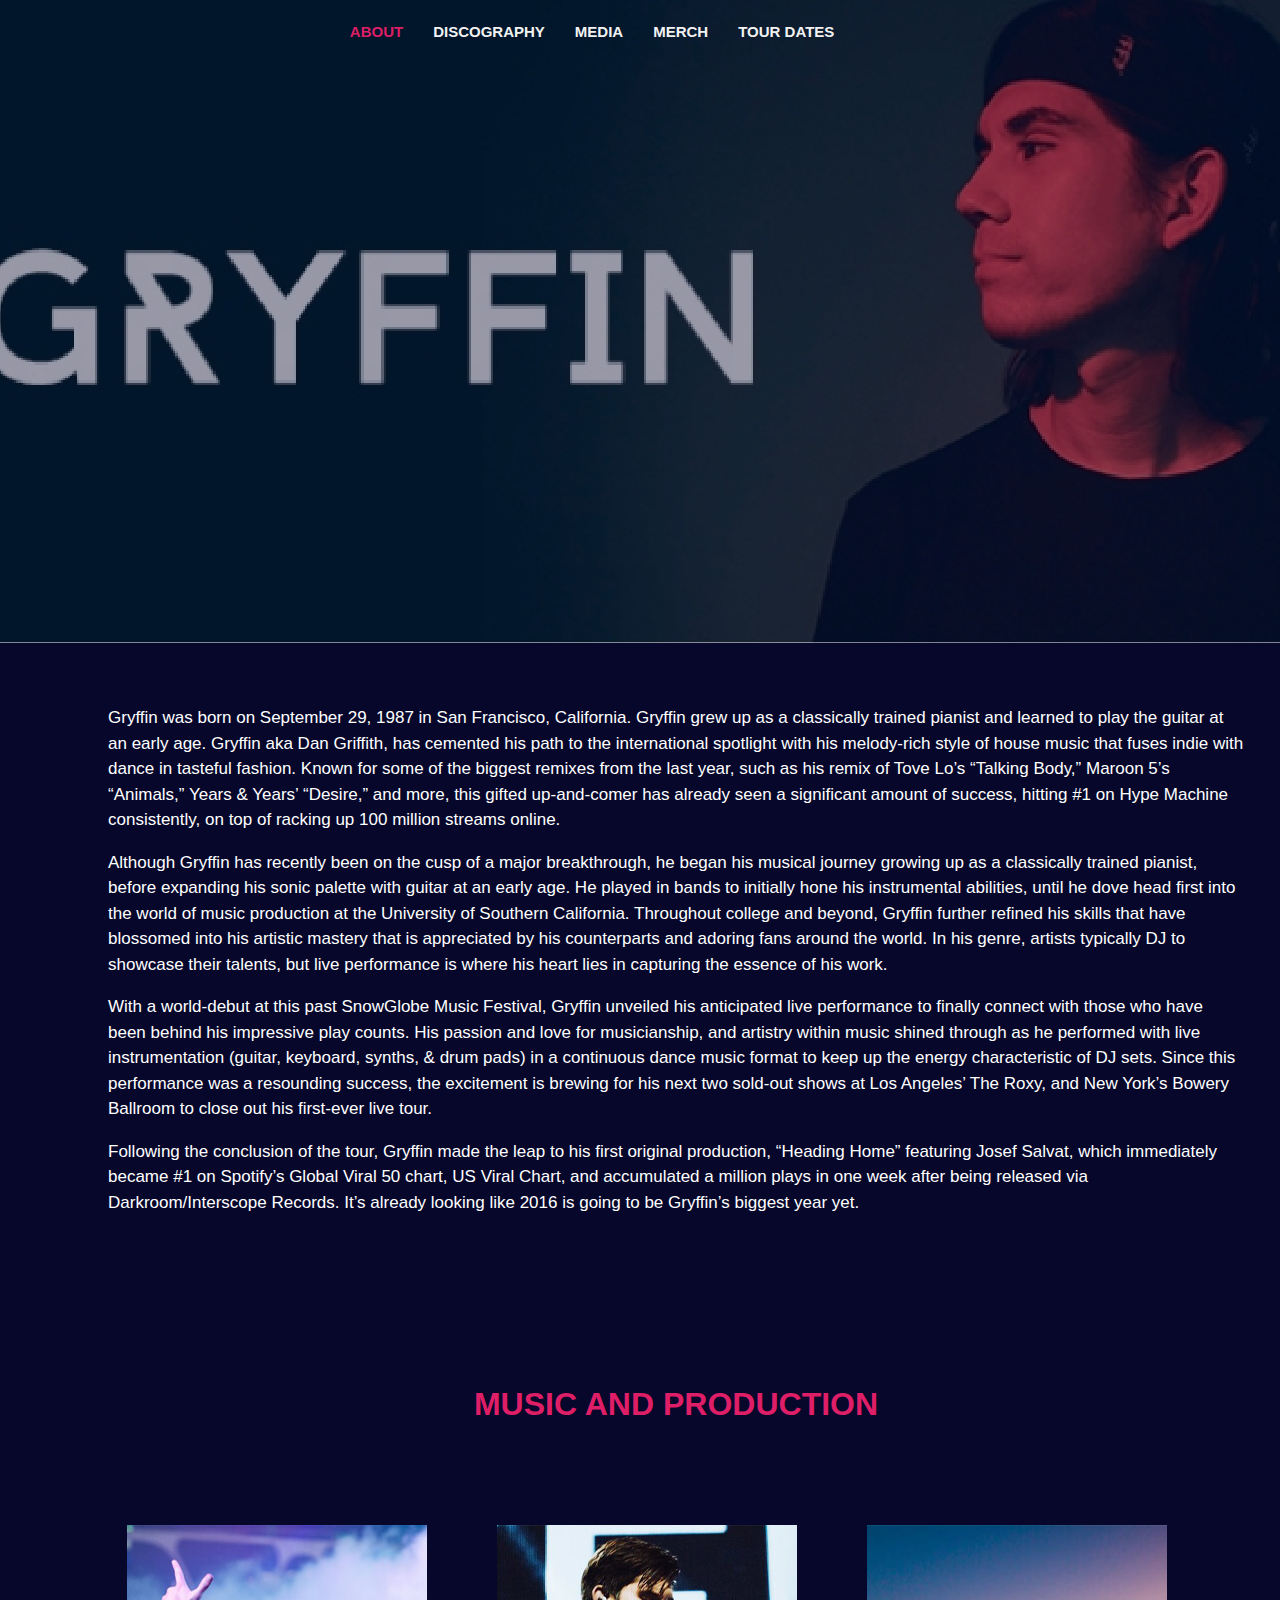
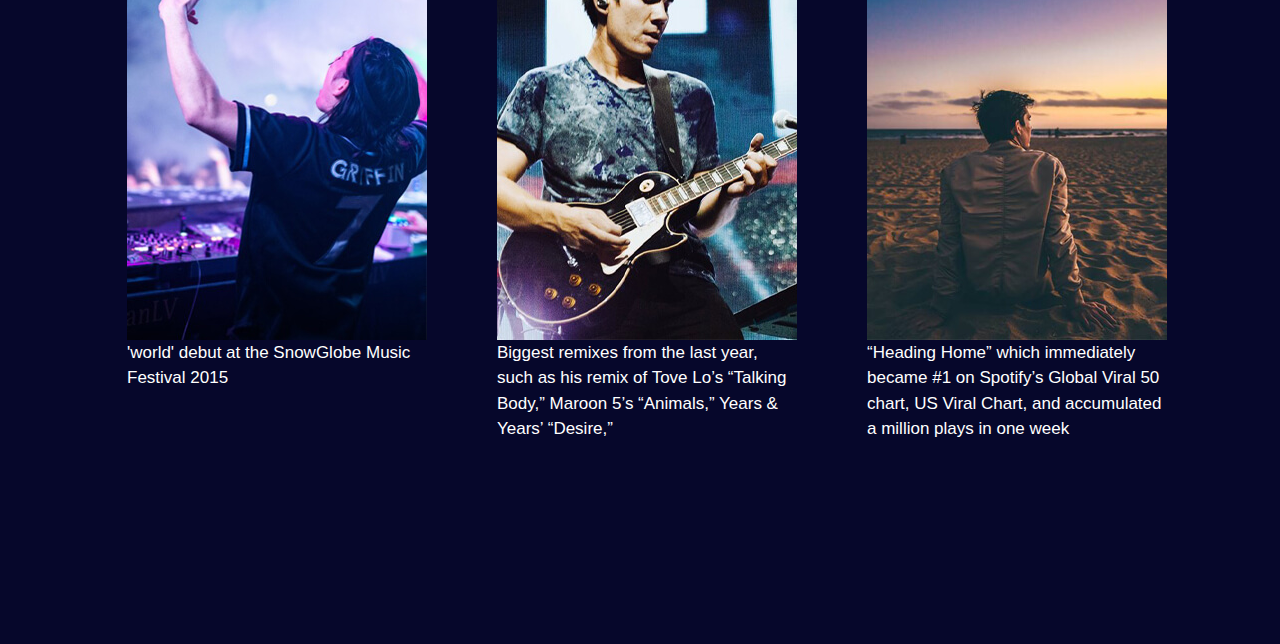
<file: about.html>
<!DOCTYPE html>
<html>
<head>
  <meta charset="UTF-8">
  <title>Gryffin-Music</title>
  <link rel="stylesheet" type="text/css" href="./assets/stylesheets/flexboxgrid.min.css" />
  <link rel="stylesheet" type="text/css" href="./assets/stylesheets/style.css" />
  </head>

<body class="about">
      <div class="container">
          <nav id="MainMenu" class="col-xs-12 col-sm-8">
            <a class="active" href="about.html">ABOUT</a>
            <a href="discography.html">DISCOGRAPHY</a>
            <a href="media.html">MEDIA</a>
            <a href="merch.html">MERCH</a>
            <a href="tour-dates.html">TOUR DATES</a>
          </nav>
        </div>

<main>
  <div class="page-banner">
<img src="./assets/images/About/profileimage-gryffin.jpg" alt="profileimage_gryffin"/>
  </div>


<section>
  <div class="container">
    <div class="body-text">
  <p>
  Gryffin was born on September 29, 1987 in San Francisco, California. Gryffin grew up as a classically trained pianist and learned to play the guitar at an early age. Gryffin aka Dan Griffith, has cemented his path to the international spotlight with his melody-rich style of house music that fuses indie with dance in tasteful fashion. Known for some of the biggest remixes from the last year, such as his remix of Tove Lo’s “Talking Body,” Maroon 5’s “Animals,” Years & Years’ “Desire,” and more, this gifted up-and-comer has already seen a significant amount of success, hitting #1 on Hype Machine consistently, on top of racking up 100 million streams online.</p>
  <p>
    Although Gryffin has recently been on the cusp of a major breakthrough, he began his musical journey growing up as a classically trained pianist, before expanding his sonic palette with guitar at an early age. He played in bands to initially hone his instrumental abilities, until he dove head first into the world of music production at the University of Southern California. Throughout college and beyond, Gryffin further refined his skills that have blossomed into his artistic mastery that is appreciated by his counterparts and adoring fans around the world. In his genre, artists typically DJ to showcase their talents, but live performance is where his heart lies in capturing the essence of his work.</p>
    <p>
      With a world-debut at this past SnowGlobe Music Festival, Gryffin unveiled his anticipated live performance to finally connect with those who have been behind his impressive play counts. His passion and love for musicianship, and artistry within music shined through as he performed with live instrumentation (guitar, keyboard, synths, & drum pads) in a continuous dance music format to keep up the energy characteristic of DJ sets. Since this performance was a resounding success, the excitement is brewing for his next two sold-out shows at Los Angeles’ The Roxy, and New York’s Bowery Ballroom to close out his first-ever live tour.</p>
      <p>
        Following the conclusion of the tour, Gryffin made the leap to his first original production, “Heading Home” featuring Josef Salvat, which immediately became #1 on Spotify’s Global Viral 50 chart, US Viral Chart, and accumulated a million plays in one week after being released via Darkroom/Interscope Records. It’s already looking like 2016 is going to be Gryffin’s biggest year yet.</p>
      </div>
    </div>
  </section>

<section>
  <div class= "container">
    <div class="section-title">
      <h1>MUSIC AND PRODUCTION</h1>
</div>

<div class="row">
  <div class="column">
    <div class= "body-text">
    <p>
    <img src="./assets/images/About/about-page-01.jpg" alt="aboutpage01" style="width:100%">
  'world' debut at the SnowGlobe Music Festival 2015
    </p>
    </div>
  </div>

  <div class="column">
    <div class= "body-text">
    <p>
    <img src="./assets/images/About/about-page-02.jpg" alt="aboutpage02" style="width:100%">
    Biggest remixes from the last year, such as his remix of Tove Lo’s “Talking Body,” Maroon 5’s “Animals,” Years & Years’ “Desire,”
  </p>
    </div>
  </div>
  <div class="column">
    <div class= "body-text">
    <p>
    <img src="./assets/images/About/about-page-03.jpg" alt="aboutpage03" style="width:100%">
     “Heading Home” which immediately became #1 on Spotify’s Global Viral 50 chart, US Viral Chart, and accumulated a million plays in one week
   </p>
     </div>
  </div>
</div>
</section>

</body>
<script src="./assets/javascripts/jquery.min.js"></script>
</html>
</file>
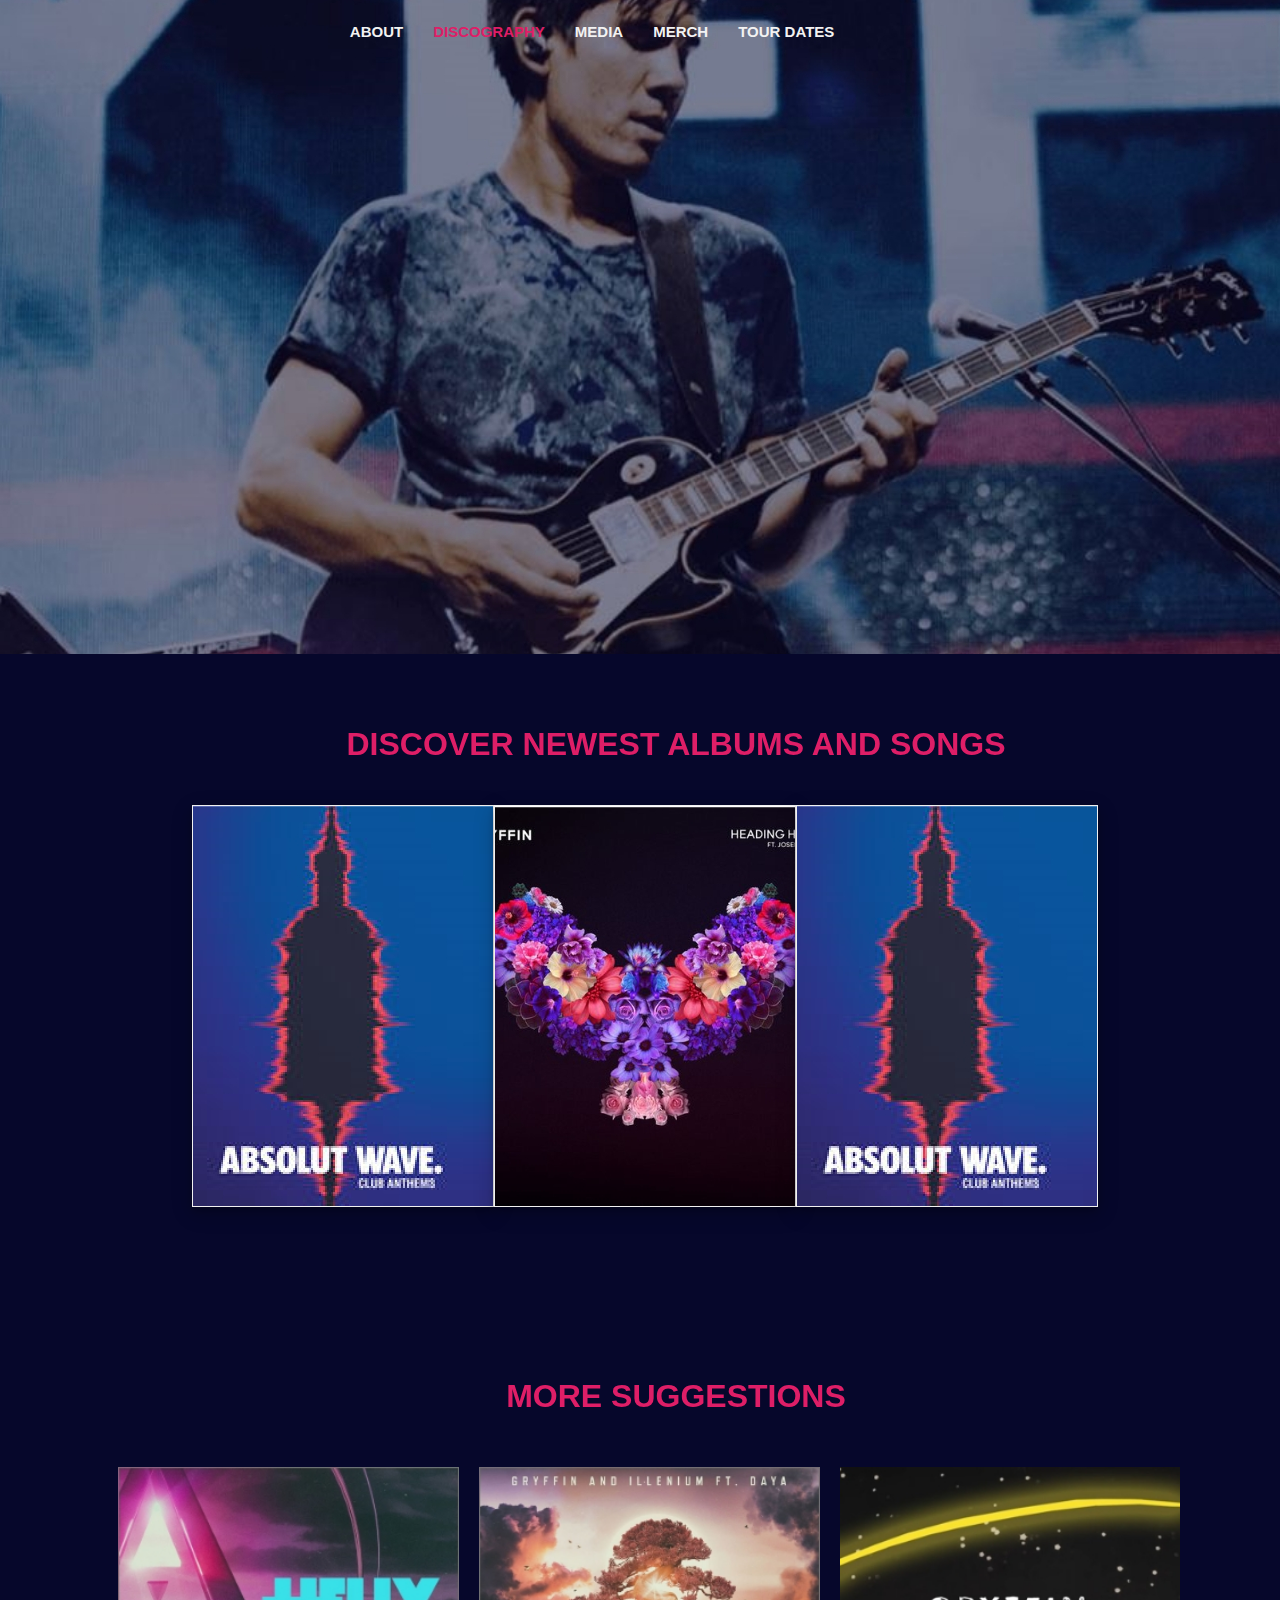
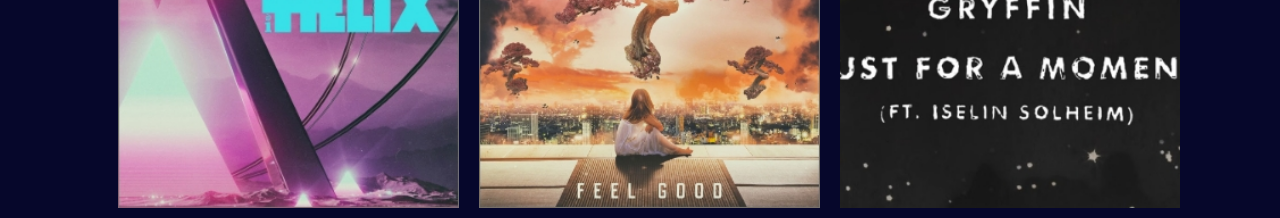
<file: discography.html>
<!DOCTYPE html>
<html>
<head>
  <meta charset="UTF-8">
  <title>Gryffin-Music</title>
  <link rel="stylesheet" type="text/css" href="./assets/stylesheets/flexboxgrid.min.css" />
  <link rel="stylesheet" type="text/css" href="./assets/stylesheets/style.css" />
  <link rel="stylesheet" type="text/css" href="./assets/stylesheets/spotify.css" />
  </head>

  <body class="discography">
      <div class="container">
          <nav id="MainMenu" class="col-xs-12 col-sm-8">
            <a href="about.html">ABOUT</a>
            <a class="active" href="discography.html">DISCOGRAPHY</a>
            <a href="media.html">MEDIA</a>
            <a href="merch.html">MERCH</a>
            <a href="tour-dates.html">TOUR DATES</a>
          </nav>
        </div>
<main>
  <div class="page-banner">
    <img src="./assets/images/discography/banner-1.jpg" alt="discography banner"/>
  </div>

<section>
  <div class="container">
    <div class="section-title">
      <h1>DISCOVER NEWEST ALBUMS AND SONGS</h1>
    </div
  </div>

<div class="row">
<div class="container">
  <div class="flip-card">
    <div class="flip-card-inner">
      <div class="flip-card-front">
        <img src="./assets/images/spotify/spotify-3.jpg" alt="Gravity">
      </div>
      <div class="flip-card-back">
        <iframe src=" https://open.spotify.com/embed/album/4VOj6KgAaOqAUS9bp6z6jp " width="300" height="400" frameborder="0" allowtransparency="true" allow="encrypted-media"></iframe>
      </div>
    </div>
  </div>

  <div class="flip-card">
    <div class="flip-card-inner">
      <div class="flip-card-front">
        <img src="./assets/images/spotify/spotify-2.jpg" alt="Gravity">
      </div>
      <div class="flip-card-back">
        <iframe src=" https://open.spotify.com/embed/album/4VOj6KgAaOqAUS9bp6z6jp " width="300" height="400" frameborder="0" allowtransparency="true" allow="encrypted-media"></iframe>
      </div>
    </div>
  </div>

  <div class="flip-card">
    <div class="flip-card-inner">
      <div class="flip-card-front">
        <img src="./assets/images/spotify/spotify-3.jpg" alt="Gravity">
      </div>
      <div class="flip-card-back">
        <iframe src=" https://open.spotify.com/embed/album/4VOj6KgAaOqAUS9bp6z6jp " width="300" height="400" frameborder="0" allowtransparency="true" allow="encrypted-media"></iframe>
      </div>
    </div>
  </div>
</div>
</div>
</section>


<section>
<div class="container">
<div class="section-title">
  <h1>MORE SUGGESTIONS</h1>
</div>
<div class="column-spotify">
      <img src="./assets/images/spotify/spotify-4.jpg" alt="spotify" style="width:100%">
  </div>

  <div class="column-spotify">
      <img src="./assets/images/spotify/spotify-5.jpg" alt="spotify" style="width:100%">
</div>

<div class="column-spotify">
      <img src="./assets/images/spotify/spotify-6.jpg" alt="spotify" style="width:100%">
  </div>
  </div>
</section>

</body>
<script src="./assets/javascripts/jquery.min.js"></script>
</html>
</file>
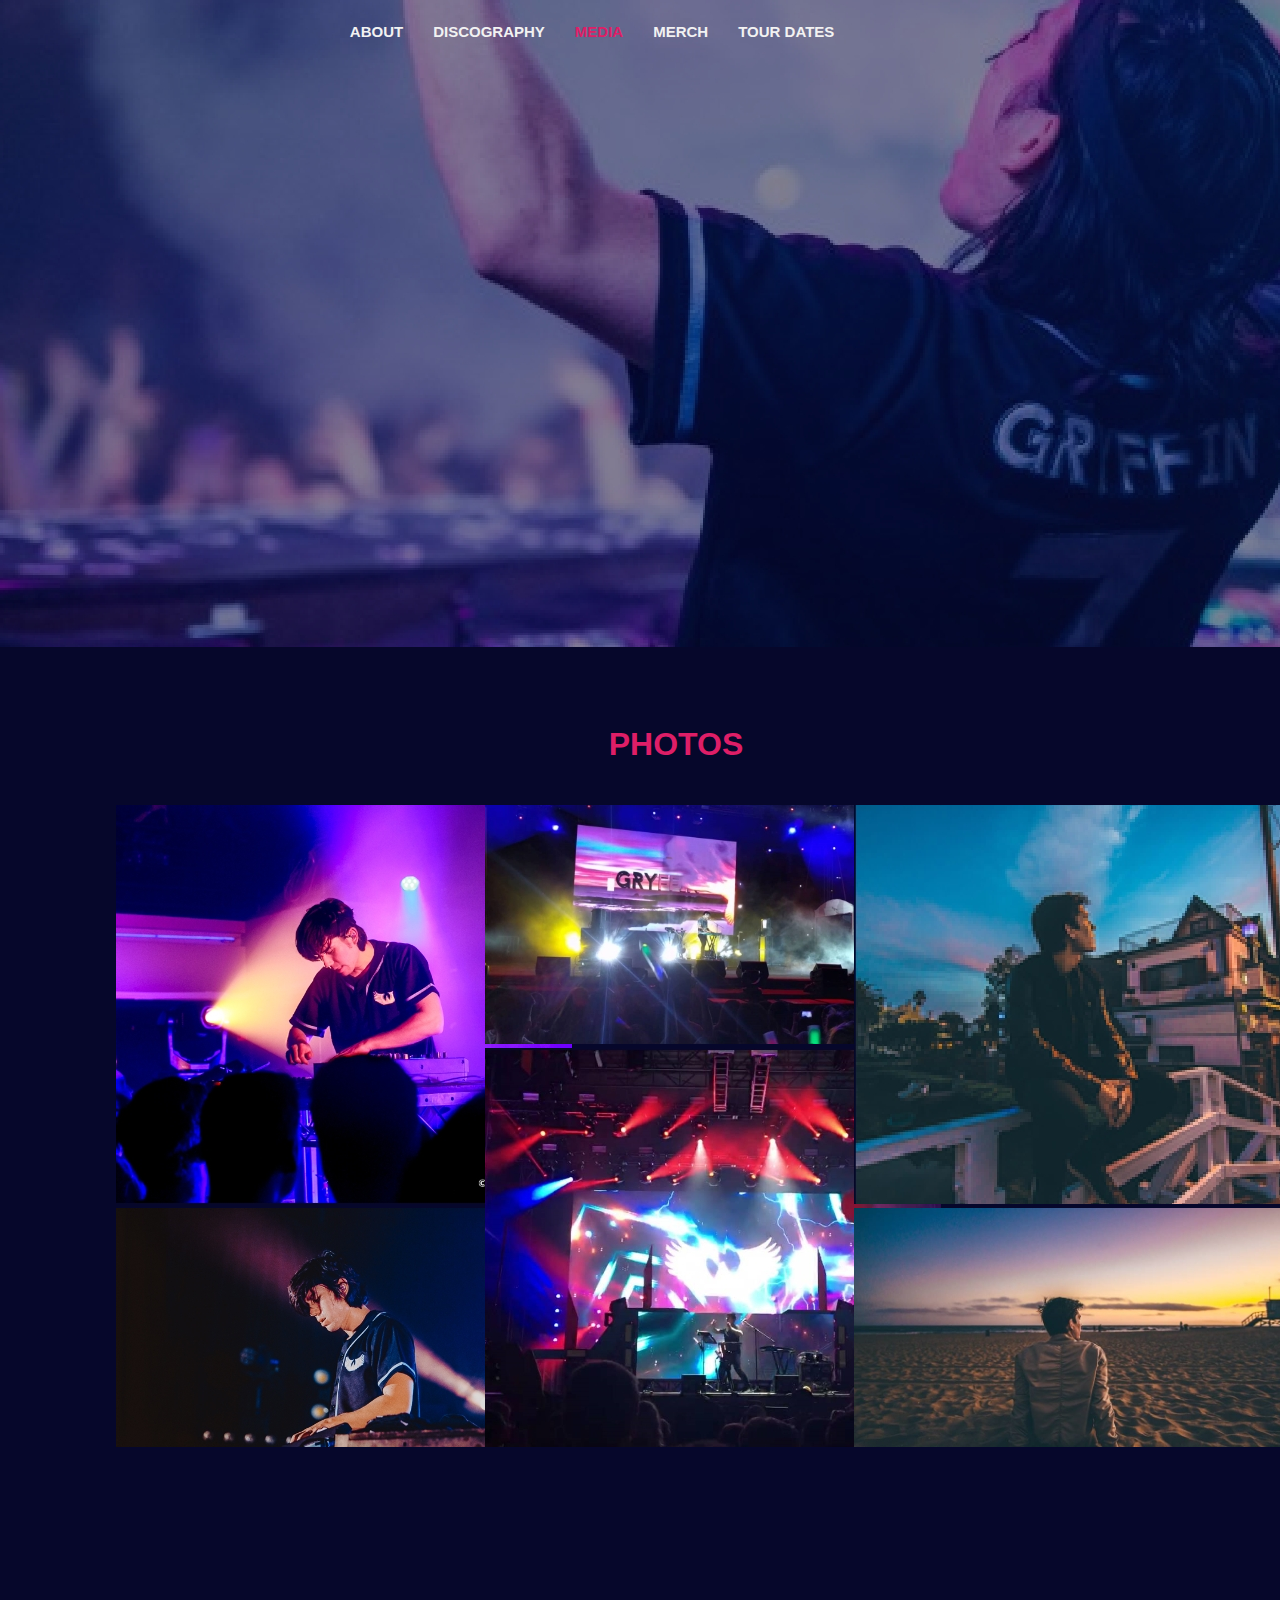
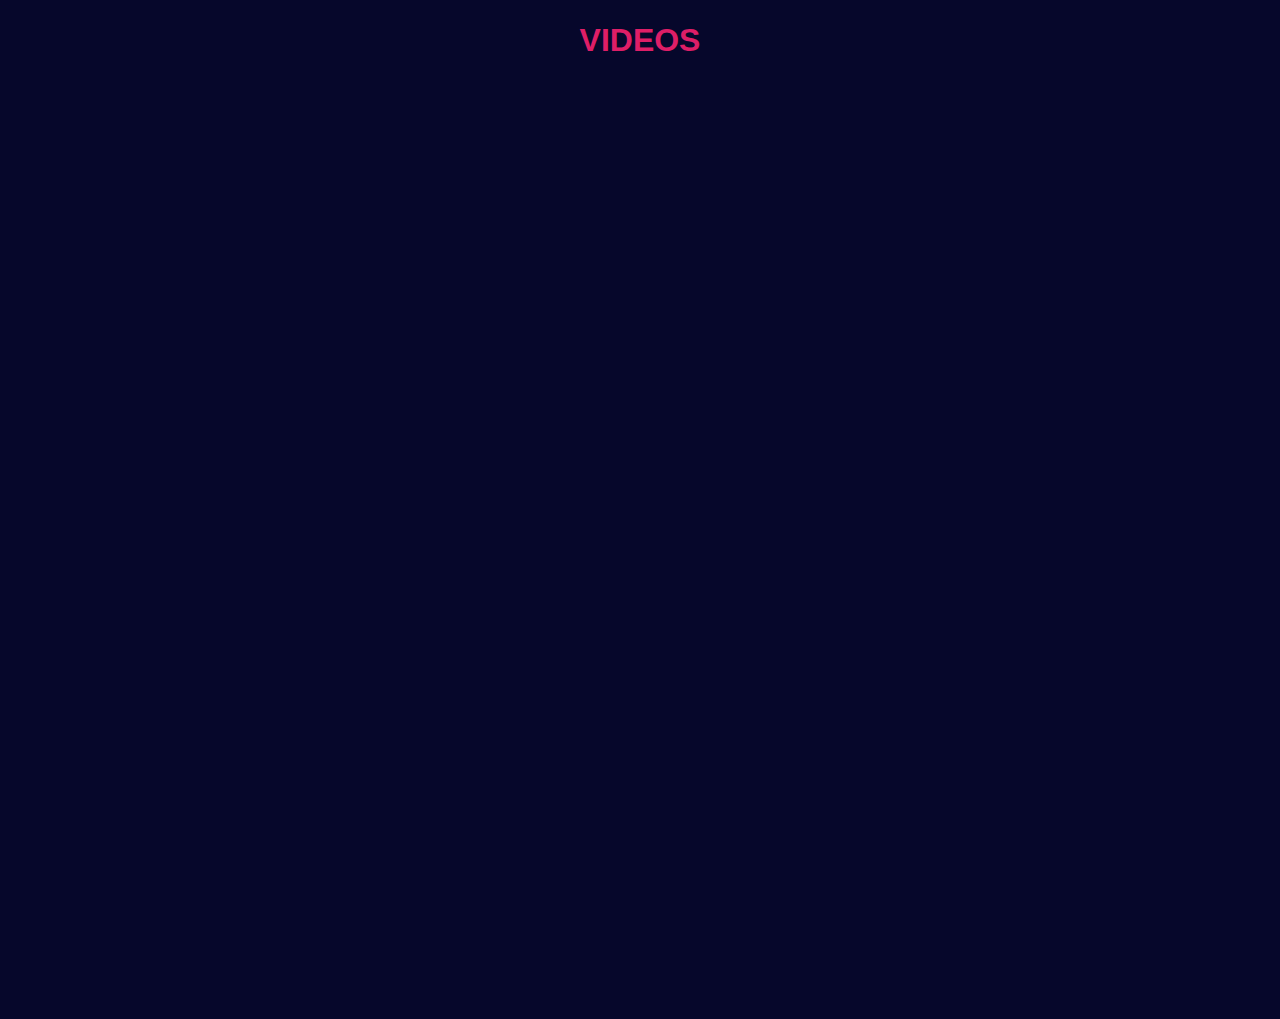
<file: media.html>
<!DOCTYPE html>
<html>
<head>
  <meta charset="UTF-8">
  <title>Gryffin-Music</title>
  <link rel="stylesheet" type="text/css" href="./assets/stylesheets/flexboxgrid.min.css" />
  <link rel="stylesheet" type="text/css" href="./assets/stylesheets/style.css" />
  <link href="./assets/stylesheets/lightbox.min.css" rel="stylesheet" />
  </head>

  <body class="media">
      <div class="container">
          <nav id="MainMenu" class="col-xs-12 col-sm-8">
            <a href="about.html">ABOUT</a>
            <a href="discography.html">DISCOGRAPHY</a>
            <a class="active" href="media.html">MEDIA</a>
            <a href="merch.html">MERCH</a>
            <a href="tour-dates.html">TOUR DATES</a>
          </nav>
      </div>



<main>
  <div class="page-banner">
    <img src="./assets/images/media/media-banner.jpg" alt="media banner"/>
  </div>

<section>
  <div class="container">
    <div class="section-title">
      <h1>PHOTOS</h1>
    </div
  </div>

<div class="row-media">
  <div class="column-media">
        <a href="./assets/images/lightbox/media-1.jpg" data-lightbox="image-1" data-title="image 01">
            <img src="./assets/images/lightbox/media-thumbnail-1.jpg" />
              </a>
      <a href="./assets/images/lightbox/media-2.jpg" data-lightbox="image-2" data-title="image 02">
        <img src="./assets/images/lightbox/media-thumbnail-2.jpg" />
              </a>
</div>

<div class="column-media">
  <a href="./assets/images/lightbox/media-3.jpg" data-lightbox="image-3" data-title="image 03">
      <img src="./assets/images/lightbox/media-thumbnail-3.jpg" />
        </a>

        <a href="./assets/images/lightbox/media-4.jpg" data-lightbox="image-4" data-title="image 04">
            <img src="./assets/images/lightbox/media-thumbnail-4.jpg" />
              </a>
</div>

<div class="column-media">
  <a href="./assets/images/lightbox/media-5.jpg" data-lightbox="image-5" data-title="image 05">
      <img src="./assets/images/lightbox/media-thumbnail-5.jpg" />
        </a>
  <a href="./assets/images/lightbox/media-6.jpg" data-lightbox="image-6" data-title="image 06">
      <img src="./assets/images/lightbox/media-thumbnail-6.jpg" />
        </a>
</div>

</div>
</section>

<div class="section-title">
  <h1>VIDEOS</h1>
</div>

<section>
  <div class="container">
    <iframe width="560" height="315" src="https://www.youtube.com/embed/NgSFun7F8dI" frameborder="0" allow="accelerometer; autoplay; encrypted-media; gyroscope; picture-in-picture" allowfullscreen></iframe>
    <iframe width="560" height="315" src="https://www.youtube.com/embed/QjihRb2E-YA" frameborder="0" allow="accelerometer; autoplay; encrypted-media; gyroscope; picture-in-picture" allowfullscreen></iframe>
    <iframe width="560" height="315" src="https://www.youtube.com/embed/Rj38FIO1OQU" frameborder="0" allow="accelerometer; autoplay; encrypted-media; gyroscope; picture-in-picture" allowfullscreen></iframe>
    <iframe width="560" height="315" src="https://www.youtube.com/embed/5f0j4wMr4UI" frameborder="0" allow="accelerometer; autoplay; encrypted-media; gyroscope; picture-in-picture" allowfullscreen></iframe>
</div>
</section>

  </body>
  <script src="https://code.jquery.com/jquery-3.4.1.min.js" integrity="sha256-CSXorXvZcTkaix6Yvo6HppcZGetbYMGWSFlBw8HfCJo=" crossorigin="anonymous"></script>
  <script src="./assets/javascripts/lightbox.min.js"></script>

  </html>
</file>
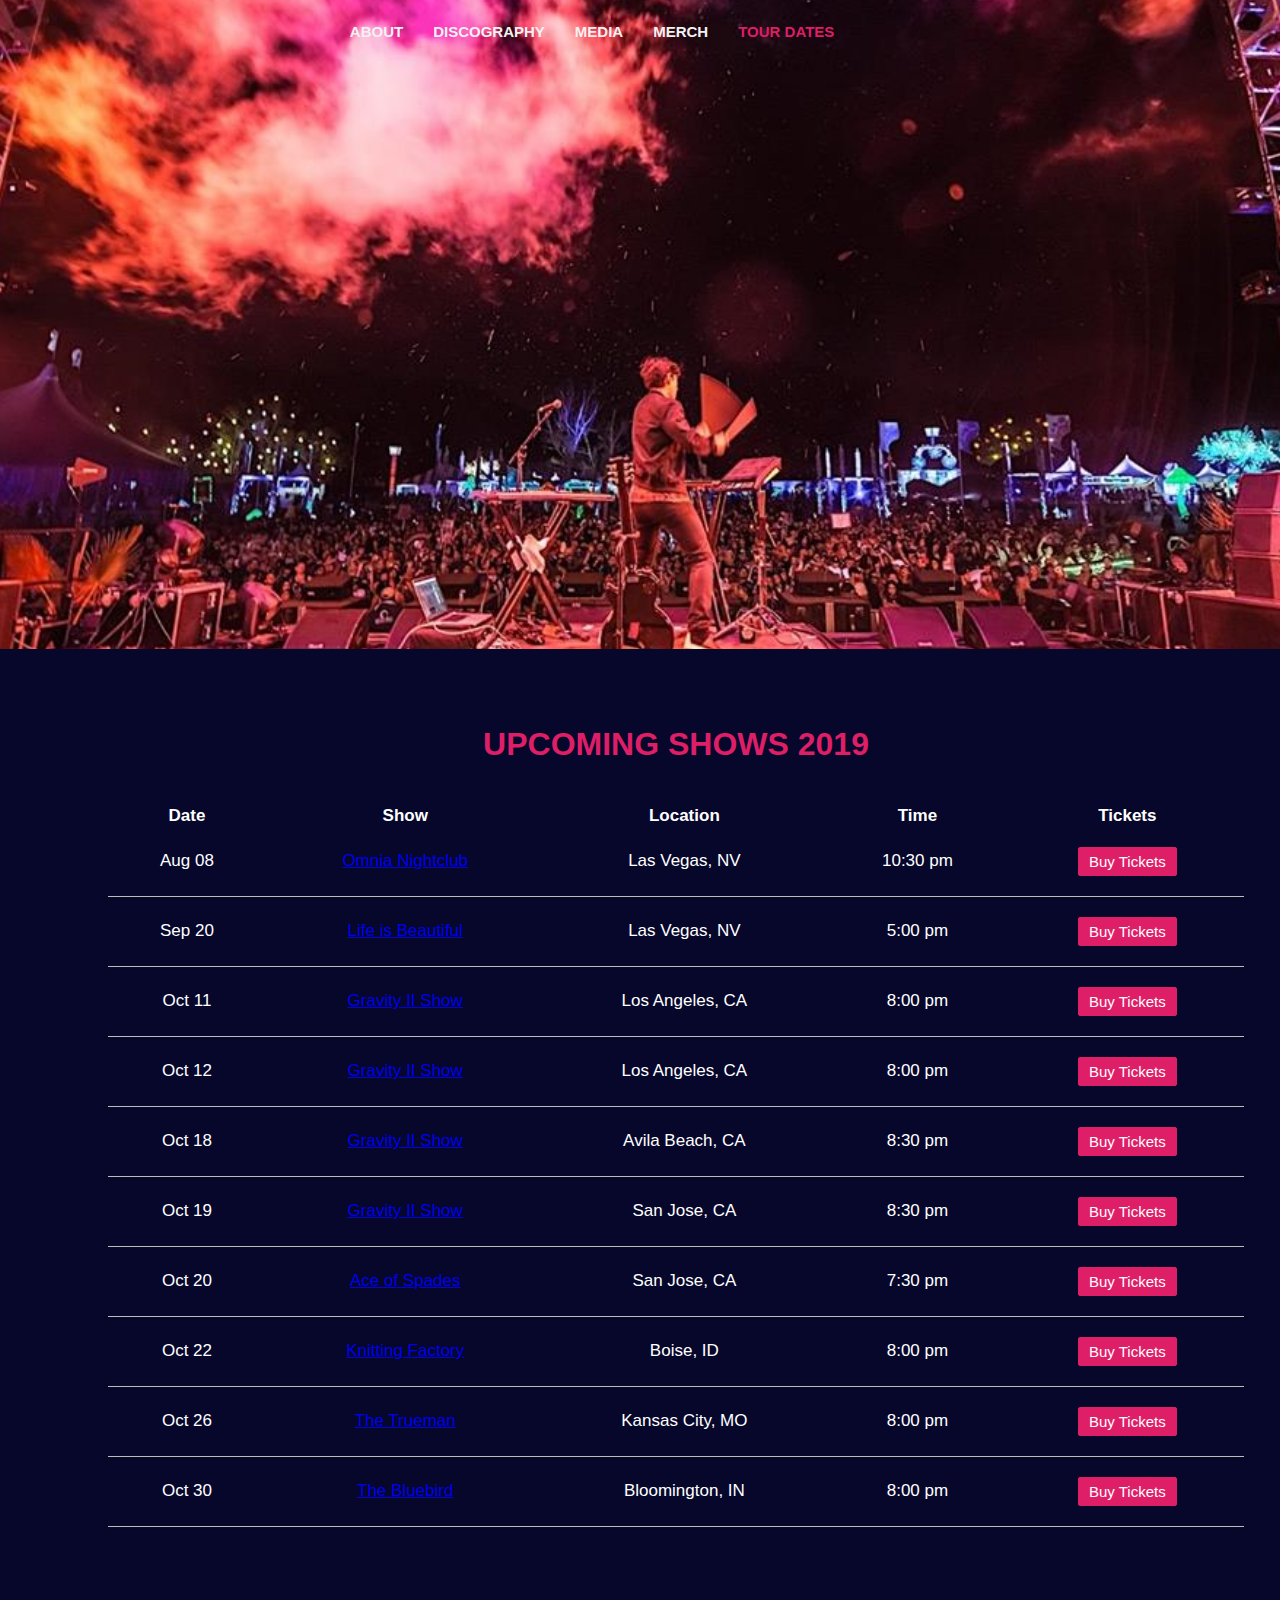
<file: tour-dates.html>
<!DOCTYPE html>
<html>
<head>
  <meta charset="UTF-8">
  <title>Gryffin-Music</title>
  <link rel="stylesheet" type="text/css" href="./assets/stylesheets/flexboxgrid.min.css" />
  <link rel="stylesheet" type="text/css" href="./assets/stylesheets/style.css" />
  </head>

  <body class="tour-dates">
      <div class="container">
          <nav id="MainMenu" class="col-xs-12 col-sm-8">
            <a href="about.html">ABOUT</a>
            <a href="discography.html">DISCOGRAPHY</a>
            <a href="media.html">MEDIA</a>
            <a href="merch.html">MERCH</a>
            <a class="active" href="tour-dates.html">TOUR DATES</a>
          </nav>
        </div>



    <main>
      <div class="page-banner">
    <img src="./assets/images/Tour/tour-banner.jpg" alt="tour_image"/>
      </div>

<section>
  <div class="container">
      <div class="section-title">
          <h1>UPCOMING SHOWS 2019</h1>
      </div>
    </div>

  <div class="container"
    <div class="th,td">
      <div class="column-text">
       <table style="width: 100%">
  <tr>
    <th>Date</th>
    <th>Show</th>
    <th>Location</th>
    <th>Time</th>
    <th>Tickets</th>
  </tr>

<tr>
  <td>Aug 08</td>
  <td>
<a href="https://go.seated.com/tour-events/c6159f00-a14b-4619-b4cc-74088eb5647f"> Omnia Nightclub
</td>
<td>Las Vegas, NV</td>
<td>10:30 pm</td>
<td>
  <a href="https://hakkasangroup.com/store/las-vegas/event/153323">
    <div class="button"
        <button type="button">Buy Tickets</button>
    </div>
</td>
</tr>

<tr>
  <td>Sep 20</td>
  <td>
<a href="https://go.seated.com/tour-events/b5abb8b4-f961-456d-b8d9-68fbd5d20eb5"> Life is Beautiful
</td>
<td>Las Vegas, NV</td>
<td>5:00 pm</td>
<td>
  <a href="https://lifeisbeautiful.com/tickets/">
    <div class="button"
        <button type="button">Buy Tickets</button>
    </div>
</td>
</tr>

<tr>
  <td>Oct 11</td>
  <td>
<a href="https://go.seated.com/tour-events/2d22007c-c2b6-4f71-9d65-bf1415b41af3"> Gravity II Show
</td>
<td>Los Angeles, CA</td>
<td>8:00 pm</td>
<td>
  <a href="https://www.axs.com/series/9024/gryffin-x-shrine-expo-hall-tickets">
<div class="button"
    <button type="button">Buy Tickets</button>
</div>
</td>
</tr>


<tr>
  <td>Oct 12</td>
  <td>
<a href="https://go.seated.com/tour-events/a0ea8276-e360-4fd3-949f-a09ab2f7643d"> Gravity II Show
</td>
<td>Los Angeles, CA</td>
<td>8:00 pm</td>
<td>
  <a href="https://www.axs.com/series/9024/gryffin-x-shrine-expo-hall-tickets">
    <div class="button"
        <button type="button">Buy Tickets</button>
    </div>
</td>
</tr>


<tr>
  <td>Oct 18</td>
  <td>
<a href="https://go.seated.com/tour-events/d7f1d45c-c37c-4f13-b6c6-f34485a01305"> Gravity II Show
</td>
<td>Avila Beach, CA</td>
<td>8:30 pm</td>
<td>
  <a href="https://www.eventbrite.com/e/gryffin-presents-gravity-ii-tour-tickets-62060175656">
    <div class="button"
        <button type="button">Buy Tickets</button>
    </div>
</td>
</tr>

<tr>
  <td>Oct 19</td>
  <td>
<a href="https://go.seated.com/tour-events/813201df-51c8-4ede-a87d-fefefa88c43f"> Gravity II Show
</td>
<td>San Jose, CA</td>
<td>8:30 pm</td>
<td>
  <a href="https://www1.ticketmaster.com/event/1C0056AFC19040B7?irgwc=1&clickid=wmJUPP3PmxyJUyg0UfQwQyYMUklQhrxtzWLNQo0&camefrom=CFC_BUYAT_1387536&impradid=1387536&REFERRAL_ID=tmfeedbuyat1387536&wt.mc_id=aff_BUYAT_1387536&utm_source=1387536-Seated&impradname=Seated&utm_medium=affiliate">
    <div class="button"
        <button type="button">Buy Tickets</button>
    </div>
</td>
</tr>

<tr>
  <td>Oct 20</td>
  <td>
<a href="https://go.seated.com/tour-events/676b677c-61a5-4baf-803b-f14910c0ead0"> Ace of Spades
</td>
<td>San Jose, CA</td>
<td>7:30 pm</td>
<td>
  <a href="https://concerts1.livenation.com/event/1C0056D5C2756772?irgwc=1&clickid=wmJUPP3PmxyJUyg0UfQwQyYMUklQhrQVzWLNQo0&camefrom=CFC_BUYAT_1387536&impradid=1387536&REFERRAL_ID=tmfeedbuyat1387536&wt.mc_id=aff_BUYAT_1387536&utm_source=1387536-Seated&impradname=Seated&utm_medium=affiliate">
    <div class="button"
        <button type="button">Buy Tickets</button>
    </div>
</td>
</tr>

<tr>
  <td>Oct 22</td>
  <td>
<a href="https://go.seated.com/tour-events/676b677c-61a5-4baf-803b-f14910c0ead0"> Knitting Factory
</td>
<td>Boise, ID</td>
<td>8:00 pm</td>
<td>
  <a href="https://concerts1.livenation.com/event/1C0056D5C2756772?irgwc=1&clickid=wmJUPP3PmxyJUyg0UfQwQyYMUklQhrQVzWLNQo0&camefrom=CFC_BUYAT_1387536&impradid=1387536&REFERRAL_ID=tmfeedbuyat1387536&wt.mc_id=aff_BUYAT_1387536&utm_source=1387536-Seated&impradname=Seated&utm_medium=affiliate">
    <div class="button"
        <button type="button">Buy Tickets</button>
    </div>
</td>
</tr>

<tr>
  <td>Oct 26</td>
  <td>
<a href="https://go.seated.com/tour-events/fd8bd3d2-cc57-4568-9638-c48d2e8709cf"> The Trueman
</td>
<td>Kansas City, MO</td>
<td>8:00 pm</td>
<td>
  <a href="https://www.eventbrite.com/e/gryffin-tickets-65817047561">
    <div class="button"
        <button type="button">Buy Tickets</button>
    </div>
</td>
</tr>

<tr>
  <td>Oct 30</td>
  <td>
<a href="https://go.seated.com/tour-events/ca3ee250-804e-45ef-b7ad-c72adaf18277"> The Bluebird
</td>
<td>Bloomington, IN</td>
<td>8:00 pm</td>
<td>
  <a href="https://www.eventbrite.com/e/gryffin-presents-gravity-ii-tour-tickets-61958934842">
    <div class="button"
        <button type="button">Buy Tickets</button>
    </div>
</td>
</tr>

</table>
</div>
</div>
</div>
</section>

  </body>
  <script src="./assets/javascripts/jquery.min.js"></script>
  </html>
</file>
<file: assets/stylesheets/style.css>
body {
  font-family: 'Roboto-bold', sans-serif;
  background: #06072B;
}
p {
  font-family: 'Roboto', sans-serif;
}

section {
  width: 100%;
  height: auto;
  margin: 150px auto;
}

.container {
position: relative;
 margin: auto;
 padding: 0 100px;
}

nav {
  background-color:;
  position: relative;
  display: flex;
  justify-content: flex-end;
  background-color: transparent;
}

nav > a {
  float: left;
  color: #f2f2f2;
  padding: 15px;
  text-decoration: none;
  font-size: 15px;
  font-weight: bold;
  text-align: center;
}




nav > a.active{
  color: #DE1E67;
}


.body-text {
  font-family: 'Roboto', sans-serif;
  font-size: 17px;
  line-height: 1.5;
  color: white;
  font-weight: normal;
}

.section-title {
  color: #DE1E67;
  display: flex;
  justify-content: center;
  align-items: center;
  margin-bottom: 20px;
}


.page-banner{
  width: 100%;
  height: 500px;
  display: flex;
  justify-content: center;
  align-items: center;

}



/*
HOME
*/



.hero-image{
  width: 100%;
  height: 100%;
  display: flex;
  flex-direction: column;
  justify-content: center;
  align-items: center;
}




/*
ABOUT
*/

.Profile-image {
  width: 500px;
  height: 200px;
  border: 1px solid #000;
}


.column {
  float: left;
  width: 300px;
  padding: 35px;
  display: flex;
  justify-content: center;
}




/*
Tour
*/

.column-text{
  font-family: 'Roboto', sans-serif;
  font-size: 17px;
  color: white;
  font-weight: normal;
}

table {
  border-collapse: collapse;
  width: 100%;
}


.th, td {
  padding: 20px;
  text-align: center;
  border-bottom: 1px solid #BBBBBB;
}

.button {
  background-color: #DE1E67;
  border: 1px solid #DE1E67;
  border-radius: 2px;
  color: white;
  padding: 5px 10px;
  text-align: center;
  text-decoration: none;
  display: inline-block;
  font-size: 15px;
}


a: link {
  text-decoration: none;
}


/*
Media
*/
.row-media {
  display: flex;
  flex-wrap: wrap;
  padding: 0 4px;
}

.column-media {
  flex: 50%;
  max-width: 32%;
  padding: 0 4px;
}

.column img {
  margin-top: 8px;
  vertical-align: middle;
}


/*
discography
*/

.column-spotify {
  float: left;
  width: 30%;
  padding: 10px;
  display: flex;
  justify-content: center;
}
</file>
<file: assets/stylesheets/spotify.css>
/* The flip card container - set the width and height to whatever you want. We have added the border property to demonstrate that the flip itself goes out of the box on hover (remove perspective if you don't want the 3D effect */
.flip-card {
  background-color: transparent;
  width: 300px;
  height: 400px;
  float: left;
  border: 1px solid #f1f1f1;
  box-shadow: 0 4px 8px 0 rgba(0, 0, 0, 0.2), 0 6px 20px 0 rgba(0, 0, 0, 0.19);
  perspective: 1000px; /* Remove this if you don't want the 3D effect */
}

/* This container is needed to position the front and back side */
.flip-card-inner {
  position: relative;
  width: 100%;
  height: 100%;
  text-align: center;
  transition: transform 0.8s;
  transform-style: preserve-3d;
}

/* Do an horizontal flip when you move the mouse over the flip box container */
.flip-card:hover .flip-card-inner {
  transform: rotateY(180deg);
}

/* Position the front and back side */
.flip-card-front, .flip-card-back {
  position: absolute;
  width: 100%;
  height: 100%;
  backface-visibility: hidden;
}

/* Style the front side (fallback if image is missing) */
.flip-card-front {
  background-color: #bbb;
  color: black;
}

/* Style the back side */
.flip-card-back {
  background-color: dodgerblue;
  color: white;
  transform: rotateY(180deg);
}



.row::after {
  content: "";
  clear: both;
  display: table;
}
</file>
<file: assets/stylesheets/flexboxgrid.min.css>
.container-fluid{margin-right:auto;margin-left:auto;padding-right:2rem;padding-left:2rem}.row{box-sizing:border-box;display:-ms-flexbox;display:-webkit-box;display:flex;-ms-flex:0 1 auto;-webkit-box-flex:0;flex:0 1 auto;-ms-flex-direction:row;-webkit-box-orient:horizontal;-webkit-box-direction:normal;flex-direction:row;-ms-flex-wrap:wrap;flex-wrap:wrap;margin-right:-1rem;margin-left:-1rem}.row.reverse{-ms-flex-direction:row-reverse;-webkit-box-orient:horizontal;-webkit-box-direction:reverse;flex-direction:row-reverse}.col.reverse{-ms-flex-direction:column-reverse;-webkit-box-orient:vertical;-webkit-box-direction:reverse;flex-direction:column-reverse}.col-xs,.col-xs-1,.col-xs-10,.col-xs-11,.col-xs-12,.col-xs-2,.col-xs-3,.col-xs-4,.col-xs-5,.col-xs-6,.col-xs-7,.col-xs-8,.col-xs-9{box-sizing:border-box;-ms-flex:0 0 auto;-webkit-box-flex:0;flex:0 0 auto;padding-right:1rem;padding-left:1rem}.col-xs{-webkit-flex-grow:1;-ms-flex-positive:1;-webkit-box-flex:1;flex-grow:1;-ms-flex-preferred-size:0;flex-basis:0;max-width:100%}.col-xs-1{-ms-flex-preferred-size:8.333%;flex-basis:8.333%;max-width:8.333%}.col-xs-2{-ms-flex-preferred-size:16.667%;flex-basis:16.667%;max-width:16.667%}.col-xs-3{-ms-flex-preferred-size:25%;flex-basis:25%;max-width:25%}.col-xs-4{-ms-flex-preferred-size:33.333%;flex-basis:33.333%;max-width:33.333%}.col-xs-5{-ms-flex-preferred-size:41.667%;flex-basis:41.667%;max-width:41.667%}.col-xs-6{-ms-flex-preferred-size:50%;flex-basis:50%;max-width:50%}.col-xs-7{-ms-flex-preferred-size:58.333%;flex-basis:58.333%;max-width:58.333%}.col-xs-8{-ms-flex-preferred-size:66.667%;flex-basis:66.667%;max-width:66.667%}.col-xs-9{-ms-flex-preferred-size:75%;flex-basis:75%;max-width:75%}.col-xs-10{-ms-flex-preferred-size:83.333%;flex-basis:83.333%;max-width:83.333%}.col-xs-11{-ms-flex-preferred-size:91.667%;flex-basis:91.667%;max-width:91.667%}.col-xs-12{-ms-flex-preferred-size:100%;flex-basis:100%;max-width:100%}.col-xs-offset-1{margin-left:8.333%}.col-xs-offset-2{margin-left:16.667%}.col-xs-offset-3{margin-left:25%}.col-xs-offset-4{margin-left:33.333%}.col-xs-offset-5{margin-left:41.667%}.col-xs-offset-6{margin-left:50%}.col-xs-offset-7{margin-left:58.333%}.col-xs-offset-8{margin-left:66.667%}.col-xs-offset-9{margin-left:75%}.col-xs-offset-10{margin-left:83.333%}.col-xs-offset-11{margin-left:91.667%}.start-xs{-ms-flex-pack:start;-webkit-box-pack:start;justify-content:flex-start;text-align:start}.center-xs{-ms-flex-pack:center;-webkit-box-pack:center;justify-content:center;text-align:center}.end-xs{-ms-flex-pack:end;-webkit-box-pack:end;justify-content:flex-end;text-align:end}.top-xs{-ms-flex-align:start;-webkit-box-align:start;align-items:flex-start}.middle-xs{-ms-flex-align:center;-webkit-box-align:center;align-items:center}.bottom-xs{-ms-flex-align:end;-webkit-box-align:end;align-items:flex-end}.around-xs{-ms-flex-pack:distribute;justify-content:space-around}.between-xs{-ms-flex-pack:justify;-webkit-box-pack:justify;justify-content:space-between}.first-xs{-ms-flex-order:-1;-webkit-box-ordinal-group:0;order:-1}.last-xs{-ms-flex-order:1;-webkit-box-ordinal-group:2;order:1}@media only screen and (min-width:48em){.container{width:46rem}.col-sm,.col-sm-1,.col-sm-10,.col-sm-11,.col-sm-12,.col-sm-2,.col-sm-3,.col-sm-4,.col-sm-5,.col-sm-6,.col-sm-7,.col-sm-8,.col-sm-9{box-sizing:border-box;-ms-flex:0 0 auto;-webkit-box-flex:0;flex:0 0 auto;padding-right:1rem;padding-left:1rem}.col-sm{-webkit-flex-grow:1;-ms-flex-positive:1;-webkit-box-flex:1;flex-grow:1;-ms-flex-preferred-size:0;flex-basis:0;max-width:100%}.col-sm-1{-ms-flex-preferred-size:8.333%;flex-basis:8.333%;max-width:8.333%}.col-sm-2{-ms-flex-preferred-size:16.667%;flex-basis:16.667%;max-width:16.667%}.col-sm-3{-ms-flex-preferred-size:25%;flex-basis:25%;max-width:25%}.col-sm-4{-ms-flex-preferred-size:33.333%;flex-basis:33.333%;max-width:33.333%}.col-sm-5{-ms-flex-preferred-size:41.667%;flex-basis:41.667%;max-width:41.667%}.col-sm-6{-ms-flex-preferred-size:50%;flex-basis:50%;max-width:50%}.col-sm-7{-ms-flex-preferred-size:58.333%;flex-basis:58.333%;max-width:58.333%}.col-sm-8{-ms-flex-preferred-size:66.667%;flex-basis:66.667%;max-width:66.667%}.col-sm-9{-ms-flex-preferred-size:75%;flex-basis:75%;max-width:75%}.col-sm-10{-ms-flex-preferred-size:83.333%;flex-basis:83.333%;max-width:83.333%}.col-sm-11{-ms-flex-preferred-size:91.667%;flex-basis:91.667%;max-width:91.667%}.col-sm-12{-ms-flex-preferred-size:100%;flex-basis:100%;max-width:100%}.col-sm-offset-1{margin-left:8.333%}.col-sm-offset-2{margin-left:16.667%}.col-sm-offset-3{margin-left:25%}.col-sm-offset-4{margin-left:33.333%}.col-sm-offset-5{margin-left:41.667%}.col-sm-offset-6{margin-left:50%}.col-sm-offset-7{margin-left:58.333%}.col-sm-offset-8{margin-left:66.667%}.col-sm-offset-9{margin-left:75%}.col-sm-offset-10{margin-left:83.333%}.col-sm-offset-11{margin-left:91.667%}.start-sm{-ms-flex-pack:start;-webkit-box-pack:start;justify-content:flex-start;text-align:start}.center-sm{-ms-flex-pack:center;-webkit-box-pack:center;justify-content:center;text-align:center}.end-sm{-ms-flex-pack:end;-webkit-box-pack:end;justify-content:flex-end;text-align:end}.top-sm{-ms-flex-align:start;-webkit-box-align:start;align-items:flex-start}.middle-sm{-ms-flex-align:center;-webkit-box-align:center;align-items:center}.bottom-sm{-ms-flex-align:end;-webkit-box-align:end;align-items:flex-end}.around-sm{-ms-flex-pack:distribute;justify-content:space-around}.between-sm{-ms-flex-pack:justify;-webkit-box-pack:justify;justify-content:space-between}.first-sm{-ms-flex-order:-1;-webkit-box-ordinal-group:0;order:-1}.last-sm{-ms-flex-order:1;-webkit-box-ordinal-group:2;order:1}}@media only screen and (min-width:62em){.container{width:61rem}.col-md,.col-md-1,.col-md-10,.col-md-11,.col-md-12,.col-md-2,.col-md-3,.col-md-4,.col-md-5,.col-md-6,.col-md-7,.col-md-8,.col-md-9{box-sizing:border-box;-ms-flex:0 0 auto;-webkit-box-flex:0;flex:0 0 auto;padding-right:1rem;padding-left:1rem}.col-md{-webkit-flex-grow:1;-ms-flex-positive:1;-webkit-box-flex:1;flex-grow:1;-ms-flex-preferred-size:0;flex-basis:0;max-width:100%}.col-md-1{-ms-flex-preferred-size:8.333%;flex-basis:8.333%;max-width:8.333%}.col-md-2{-ms-flex-preferred-size:16.667%;flex-basis:16.667%;max-width:16.667%}.col-md-3{-ms-flex-preferred-size:25%;flex-basis:25%;max-width:25%}.col-md-4{-ms-flex-preferred-size:33.333%;flex-basis:33.333%;max-width:33.333%}.col-md-5{-ms-flex-preferred-size:41.667%;flex-basis:41.667%;max-width:41.667%}.col-md-6{-ms-flex-preferred-size:50%;flex-basis:50%;max-width:50%}.col-md-7{-ms-flex-preferred-size:58.333%;flex-basis:58.333%;max-width:58.333%}.col-md-8{-ms-flex-preferred-size:66.667%;flex-basis:66.667%;max-width:66.667%}.col-md-9{-ms-flex-preferred-size:75%;flex-basis:75%;max-width:75%}.col-md-10{-ms-flex-preferred-size:83.333%;flex-basis:83.333%;max-width:83.333%}.col-md-11{-ms-flex-preferred-size:91.667%;flex-basis:91.667%;max-width:91.667%}.col-md-12{-ms-flex-preferred-size:100%;flex-basis:100%;max-width:100%}.col-md-offset-1{margin-left:8.333%}.col-md-offset-2{margin-left:16.667%}.col-md-offset-3{margin-left:25%}.col-md-offset-4{margin-left:33.333%}.col-md-offset-5{margin-left:41.667%}.col-md-offset-6{margin-left:50%}.col-md-offset-7{margin-left:58.333%}.col-md-offset-8{margin-left:66.667%}.col-md-offset-9{margin-left:75%}.col-md-offset-10{margin-left:83.333%}.col-md-offset-11{margin-left:91.667%}.start-md{-ms-flex-pack:start;-webkit-box-pack:start;justify-content:flex-start;text-align:start}.center-md{-ms-flex-pack:center;-webkit-box-pack:center;justify-content:center;text-align:center}.end-md{-ms-flex-pack:end;-webkit-box-pack:end;justify-content:flex-end;text-align:end}.top-md{-ms-flex-align:start;-webkit-box-align:start;align-items:flex-start}.middle-md{-ms-flex-align:center;-webkit-box-align:center;align-items:center}.bottom-md{-ms-flex-align:end;-webkit-box-align:end;align-items:flex-end}.around-md{-ms-flex-pack:distribute;justify-content:space-around}.between-md{-ms-flex-pack:justify;-webkit-box-pack:justify;justify-content:space-between}.first-md{-ms-flex-order:-1;-webkit-box-ordinal-group:0;order:-1}.last-md{-ms-flex-order:1;-webkit-box-ordinal-group:2;order:1}}@media only screen and (min-width:75em){.container{width:71rem}.col-lg,.col-lg-1,.col-lg-10,.col-lg-11,.col-lg-12,.col-lg-2,.col-lg-3,.col-lg-4,.col-lg-5,.col-lg-6,.col-lg-7,.col-lg-8,.col-lg-9{box-sizing:border-box;-ms-flex:0 0 auto;-webkit-box-flex:0;flex:0 0 auto;padding-right:1rem;padding-left:1rem}.col-lg{-webkit-flex-grow:1;-ms-flex-positive:1;-webkit-box-flex:1;flex-grow:1;-ms-flex-preferred-size:0;flex-basis:0;max-width:100%}.col-lg-1{-ms-flex-preferred-size:8.333%;flex-basis:8.333%;max-width:8.333%}.col-lg-2{-ms-flex-preferred-size:16.667%;flex-basis:16.667%;max-width:16.667%}.col-lg-3{-ms-flex-preferred-size:25%;flex-basis:25%;max-width:25%}.col-lg-4{-ms-flex-preferred-size:33.333%;flex-basis:33.333%;max-width:33.333%}.col-lg-5{-ms-flex-preferred-size:41.667%;flex-basis:41.667%;max-width:41.667%}.col-lg-6{-ms-flex-preferred-size:50%;flex-basis:50%;max-width:50%}.col-lg-7{-ms-flex-preferred-size:58.333%;flex-basis:58.333%;max-width:58.333%}.col-lg-8{-ms-flex-preferred-size:66.667%;flex-basis:66.667%;max-width:66.667%}.col-lg-9{-ms-flex-preferred-size:75%;flex-basis:75%;max-width:75%}.col-lg-10{-ms-flex-preferred-size:83.333%;flex-basis:83.333%;max-width:83.333%}.col-lg-11{-ms-flex-preferred-size:91.667%;flex-basis:91.667%;max-width:91.667%}.col-lg-12{-ms-flex-preferred-size:100%;flex-basis:100%;max-width:100%}.col-lg-offset-1{margin-left:8.333%}.col-lg-offset-2{margin-left:16.667%}.col-lg-offset-3{margin-left:25%}.col-lg-offset-4{margin-left:33.333%}.col-lg-offset-5{margin-left:41.667%}.col-lg-offset-6{margin-left:50%}.col-lg-offset-7{margin-left:58.333%}.col-lg-offset-8{margin-left:66.667%}.col-lg-offset-9{margin-left:75%}.col-lg-offset-10{margin-left:83.333%}.col-lg-offset-11{margin-left:91.667%}.start-lg{-ms-flex-pack:start;-webkit-box-pack:start;justify-content:flex-start;text-align:start}.center-lg{-ms-flex-pack:center;-webkit-box-pack:center;justify-content:center;text-align:center}.end-lg{-ms-flex-pack:end;-webkit-box-pack:end;justify-content:flex-end;text-align:end}.top-lg{-ms-flex-align:start;-webkit-box-align:start;align-items:flex-start}.middle-lg{-ms-flex-align:center;-webkit-box-align:center;align-items:center}.bottom-lg{-ms-flex-align:end;-webkit-box-align:end;align-items:flex-end}.around-lg{-ms-flex-pack:distribute;justify-content:space-around}.between-lg{-ms-flex-pack:justify;-webkit-box-pack:justify;justify-content:space-between}.first-lg{-ms-flex-order:-1;-webkit-box-ordinal-group:0;order:-1}.last-lg{-ms-flex-order:1;-webkit-box-ordinal-group:2;order:1}}
</file>
